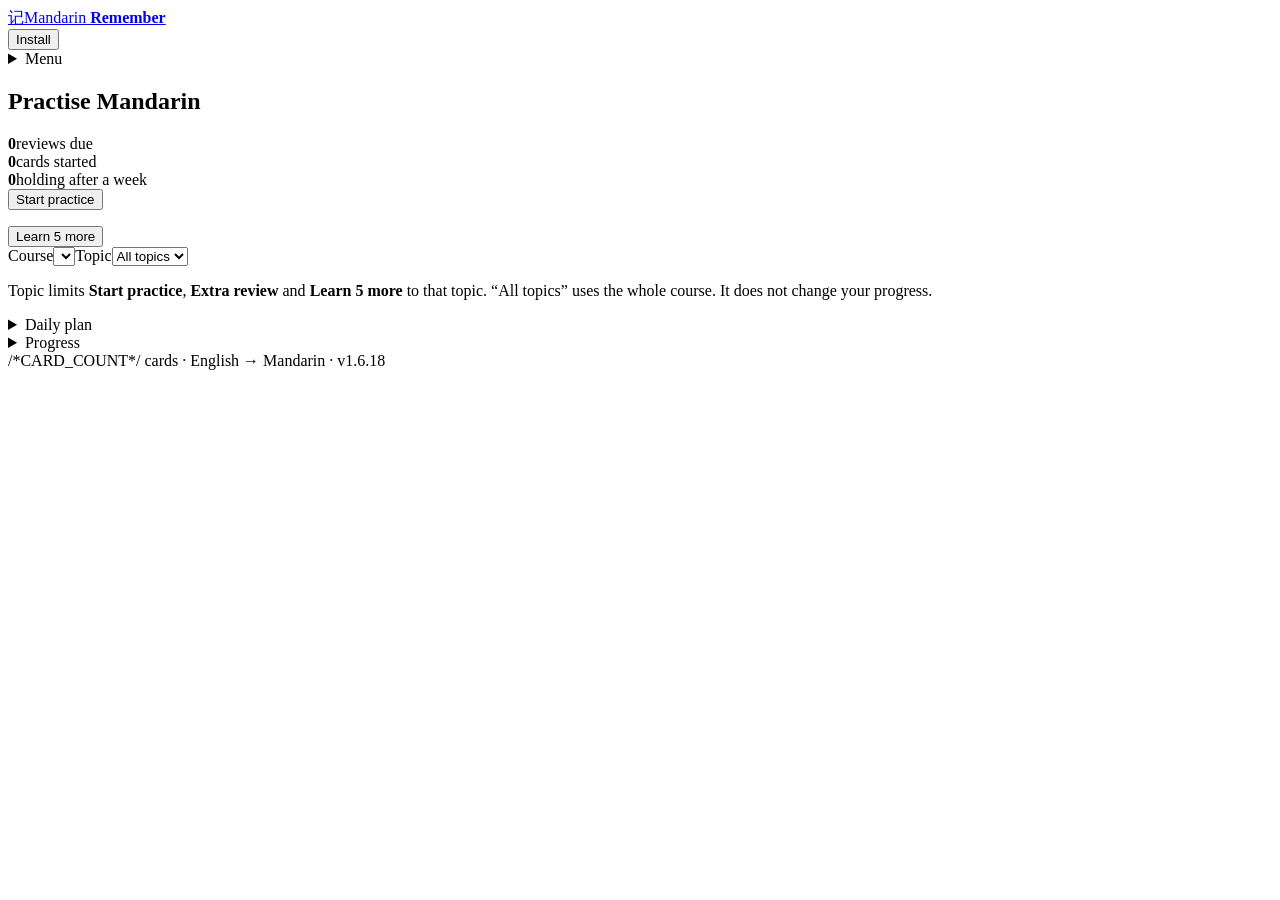
<file: source/template.html>
<!doctype html><html lang="en"><head><meta charset="utf-8"><meta name="referrer" content="no-referrer"><meta name="viewport" content="width=device-width,initial-scale=1,viewport-fit=cover"><meta name="theme-color" content="#125b55"><meta name="description" content="Recall, listen and revisit everyday language."><link rel="manifest" href="manifest.webmanifest"><link rel="icon" href="icon.svg" type="image/svg+xml"><title>Remember · Language practice</title><style>/*STYLE*/</style></head><body>
<div class="app"><header><a href="#" id="brand" aria-label="Go home"><span id="brandMark" class="mark" aria-hidden="true">记</span><span><span id="brandLanguage">Mandarin</span> <b>Remember</b></span></a><nav class="row" aria-label="App"><button id="installBtn" class="quiet">Install</button><details id="appMenu" class="appMenu"><summary>Menu</summary><div class="menuItems"><button id="progressBtn">Progress</button><button id="libraryBtn">Phrasebook</button><button id="settingsBtn">Audio & backup</button><button id="guideBtn">Help</button></div></details></nav></header>
<p id="notice" role="status" aria-live="polite"></p><a id="audioFallback" class="referenceLink" target="_blank" rel="noopener noreferrer" hidden>Listen in Google Translate ↗</a><p id="storageWarning" class="warning" hidden></p>
<div id="copyFallback" class="panel" hidden><label>Select and copy:<textarea id="copyText" rows="2" readonly></textarea></label><button id="copyDone" class="quiet">Done</button></div>
<main>
<section id="home"><div class="hero"><h1 id="practiceHeading">Practise Mandarin</h1><div class="stats"><div><strong id="dueCount">0</strong><span>reviews due</span></div><div><strong id="startedCount">0</strong><span>cards started</span></div><div><strong id="holdingCount">0</strong><span>holding after a week</span></div></div><button id="startBtn" class="primary">Start practice</button><p id="planText" class="small"></p><button id="learnMoreBtn" class="secondary full">Learn 5 more</button><button id="tonePracticeBtn" class="secondary full" hidden>Practise tones</button><p id="toneSummary" class="small" hidden></p><button id="characterTrackBtn" class="secondary full" hidden>Learn Chinese characters &amp; compounds</button><p id="readingTrackNote" class="small" hidden></p></div>
<article class="panel"><label>Course<select id="courseSelect" aria-label="Language course"></select></label><label>Topic<select id="category"><option value="">All topics</option></select></label><p class="small">Topic limits <b>Start practice</b>, <b>Extra review</b> and <b>Learn 5 more</b> to that topic. “All topics” uses the whole course. It does not change your progress.</p><details><summary>Daily plan</summary><p id="dailyText" class="small"></p><label>New cards per day<select id="newLimit"><option>0</option><option>3</option><option selected>5</option><option>8</option><option>10</option><option>15</option></select></label><label>Reviews per session<select id="reviewLimit"><option>10</option><option selected>20</option><option>30</option></select></label><p class="small">“Learn 5 more” adds a batch whenever you want.</p><button id="weakBtn" class="secondary">Extra review</button></details><details><summary>Progress</summary><div id="retention" class="metric"></div><p id="retentionHelp" class="small">Recall after a gap of 20+ hours. “Holding” means repeated success in both directions, with intervals of at least a week.</p></details></article></section>
<section id="practice" hidden><div class="sessionHeader"><span id="sessionProgress"></span><button id="endBtn" class="quiet">Finish</button></div><div id="waiting" class="panel" hidden><h2>Take a short break</h2><p id="waitText"></p><button id="continueBtn" class="secondary">Continue</button><p class="small">You can finish and return later.</p></div><article id="flashcard" class="panel flash"><div class="eyebrow" id="taskType"></div><span id="taskCategory" class="pill"></span><h2 id="prompt"></h2><p id="taskInstruction"></p><div id="listenTools" class="row" hidden><button id="promptAudio" class="primary">▶ Listen</button><button id="promptSlow" class="secondary">Slow</button><button id="readingBtn" class="quiet">Read instead</button></div><p id="readingPrompt" lang="zh-CN" class="targetText" hidden></p><details id="draftLabel"><summary>Type an answer (optional)</summary><textarea id="draft" dir="auto" rows="2" aria-label="Your answer" placeholder="Your answer…" spellcheck="false" autocomplete="off"></textarea></details><div id="helpTools" class="row"><button id="hintBtn" class="quiet">Hint</button><button id="cueBtn" class="quiet">My cue</button></div><p id="hint" class="pronunciation" hidden></p><div id="toneTask" hidden><p class="small">Match this card’s written pinyin. Unmarked syllables are neutral. Speech can change third-tone pitch. Choices separate syllables for clarity.</p><div id="toneChoices" class="toneChoices" lang="zh-Latn-pinyin" aria-label="Pinyin tone choices"></div><p id="toneFeedback" role="status" aria-live="polite"></p></div><button id="revealBtn" class="primary full">Show answer</button>
<div id="answer" hidden><div id="targetText" class="targetText" lang="zh-CN"></div><div id="pronunciation" class="pronunciation"></div><p id="meaning"></p><div id="readingMemoryNote" hidden></div><div id="characterBreakdown" class="sentenceBreakdown" hidden></div><div id="sentenceBreakdown" class="sentenceBreakdown" hidden></div><div class="row"><button id="answerAudio" class="secondary">▶ Listen</button><button id="answerSlow" class="secondary">Slow</button></div><div class="row referenceTools"><button id="copyTarget" class="quiet">Copy Chinese</button><a id="translateLink" class="referenceLink" target="_blank" rel="noopener noreferrer">Google Translate ↗</a></div><details id="usageDetails" class="usageDetails" hidden><summary>Usage & examples</summary><div id="usageContent"></div></details><p id="ratingHelp" class="small"></p><div id="ratings" class="ratings"><button data-grade="0" class="again">Missed / needed help</button><button data-grade="1">Got it, with effort</button><button data-grade="2" class="good">Got it</button><button data-grade="3">Easy</button></div><button id="studiedBtn" class="primary full" hidden>Got it — test me later</button><p id="scheduledResult" role="status"></p><button id="nextBtn" class="primary full" hidden>Next</button><details><summary>Add a memory cue</summary><label>My cue<textarea id="memoryCue" dir="auto" maxlength="1000" rows="2"></textarea></label><button id="saveCue" class="quiet">Save</button></details><button id="suspendBtn" class="quiet">Pause card</button></div><p id="courseAudioNote" class="small" hidden></p><p id="audioStatus" class="small" role="status" aria-live="polite"></p></article></section>
<section id="done" hidden><article class="panel"><h1>Session complete</h1><p id="doneSummary"></p><p id="nextReviewText"></p><div class="row"><button id="doneMoreBtn" class="primary">Learn 5 more</button><button id="homeBtn" class="quiet">Home</button></div></article></section>
<section id="progress" hidden><article class="panel"><div class="row"><h1>Progress</h1><button class="quiet" id="progressBack">Back</button></div><p id="progressCourse" class="small"></p><div id="progressOverall" class="progressOverall"></div><p id="progressHelp" class="small">“Seen” means you have started the card. “Remembered well” means repeated success in both directions, with intervals of at least a week — the same “holding” rule as the home screen. Counts are for the selected course only.</p><h2>By topic</h2><p class="small">Tap a topic to practise only that topic.</p><div id="progressList"></div></article></section>
<section id="library" hidden><article class="panel"><div class="row"><h1 id="libraryHeading">Phrasebook</h1><button class="quiet" id="libraryBack">Back</button></div><label>Search<input id="search" dir="auto" type="search" placeholder="孩子, haizi, child…"></label><p id="libraryAudioNote" class="small" hidden></p><p id="libraryCount" class="small"></p><p class="small">Words are grouped by topic. Tap a topic to jump to it.</p><div id="libraryTopics" class="row libraryTopics"></div><div id="libraryList"></div><button id="moreBtn" class="secondary">Show more</button></article></section>
<section id="settings" hidden><article class="panel"><div class="row"><h1>Audio & backup</h1><button class="quiet" id="settingsBack">Back</button></div><label>Audio source<select id="audioMode"><option value="auto">Automatic</option><option value="device">Device voice</option><option value="online">Online voice</option></select></label><p id="audioExplanation" class="small"></p><label><span id="voiceLabel">Mandarin voice</span><select id="voiceSelect"><option value="">Automatic</option></select></label><div class="row"><button id="testAudio" class="secondary">Test normal</button><button id="testSlow" class="secondary">Test slow</button></div><p id="settingsAudioStatus" role="status" class="small"></p><hr><h2>Progress backup</h2><p class="small">For the selected course. Saved in this browser; export to keep a copy.</p><button id="exportBtn" class="primary">Export backup</button><label class="fileLabel">Import backup<input id="importFile" type="file" accept=".json,application/json"></label><div id="importPreview" hidden><p id="importInfo"></p><button id="confirmImport" class="again">Replace progress</button><button id="cancelImport" class="quiet">Cancel</button></div></article></section>
<section id="install" hidden><article class="panel prose"><div class="row"><h1>Install on phone</h1><button id="installBack" class="quiet">Back</button></div><p id="installStatus" role="status"></p><button id="requestInstall" class="primary" hidden>Install app</button><div id="installSteps"><h2>Android · Chrome</h2><ol><li>Open this site in <b>Chrome</b>.</li><li>Tap Chrome’s <b>⋮</b> at the top right, beside the address bar.</li><li>Choose <b>Add to Home screen → Install</b> (or <b>Create shortcut</b>).</li></ol><p class="small">Use the browser’s ⋮, not this app’s Menu. If you opened the link inside another app, choose “Open in Chrome” first.</p><details><summary>iPhone · Safari</summary><p>Open in Safari → Share <b>↑</b> → Add to Home Screen → Add.</p></details></div></article></section>
<section id="guide" hidden><article class="panel prose"><div class="row"><h1>Help</h1><button class="quiet" id="guideBack">Back</button></div><ol><li>Start with due reviews.</li><li>Say the answer before revealing it.</li><li>Rate that attempt. A hint counts as help.</li><li>Use <b>Learn 5 more</b> whenever you want more new cards.</li><li>During recall, roughly every other task uses a sentence containing the word being reviewed, when a suitable sentence is available. Its scored words must already be learned; connecting words are explained with the answer. Sentence grades update the word schedules. Learn 5 more stays word-only, including its short recall steps. Extra review keeps due dates unchanged.</li><li>Regular Mandarin includes four-choice pinyin tone questions. Tap <b>Practise tones</b> for a focused batch. Answers are checked automatically, including neutral tones, and have a separate schedule from speaking and meaning recall. These questions test the card’s written pinyin, not a recording of your voice.</li><li>For reading, open <b>Learn Chinese characters &amp; compounds</b>. Recognize base characters, then unlock words made from characters you can read. Pinyin and meaning are revealed after recall; no handwriting or typing is required.</li><li>Use a phrase today. Come back tomorrow.</li></ol><details><summary>Ratings & reviews</summary><p>Missed: check the answer and retry later. Effortful: correct but hard. Got it: correct. Easy: immediate.</p><p>Speaking and understanding have separate schedules. Mistakes return sooner. Extra reviews do not delay scheduled reviews. The daily plan pauses new cards when reviews pile up; “Learn 5 more” lets you choose an extra batch.</p></details><details><summary>Pronunciation</summary><p id="pronunciationHelp"></p></details><details><summary>Why spaced recall?</summary><p>Retrieval and practice across days support retention. The app’s exact intervals are practical defaults.</p><ul><li><a href="https://learninglab.psych.purdue.edu/downloads/2008/2008_Karpicke_Roediger_Science.pdf" target="_blank" rel="noopener">Retrieval practice · Karpicke & Roediger</a></li><li><a href="https://www.psychologicalscience.org/publications/journals/pspi/learning-techniques.html" target="_blank" rel="noopener">Learning techniques · Dunlosky et al.</a></li><li><a href="https://digitalcommons.usf.edu/psy_facpub/1766/" target="_blank" rel="noopener">Spacing · Cepeda et al.</a></li></ul></details></article></section>
</main><footer id="appVersion">/*CARD_COUNT*/ cards · English → Mandarin · v1.6.18</footer></div>
<script id="courses-data" type="application/json">/*COURSES*/</script>
<script>/*ENGINE*/</script><script>/*TONES*/</script><script>/*APP*/</script></body></html>
</file>
